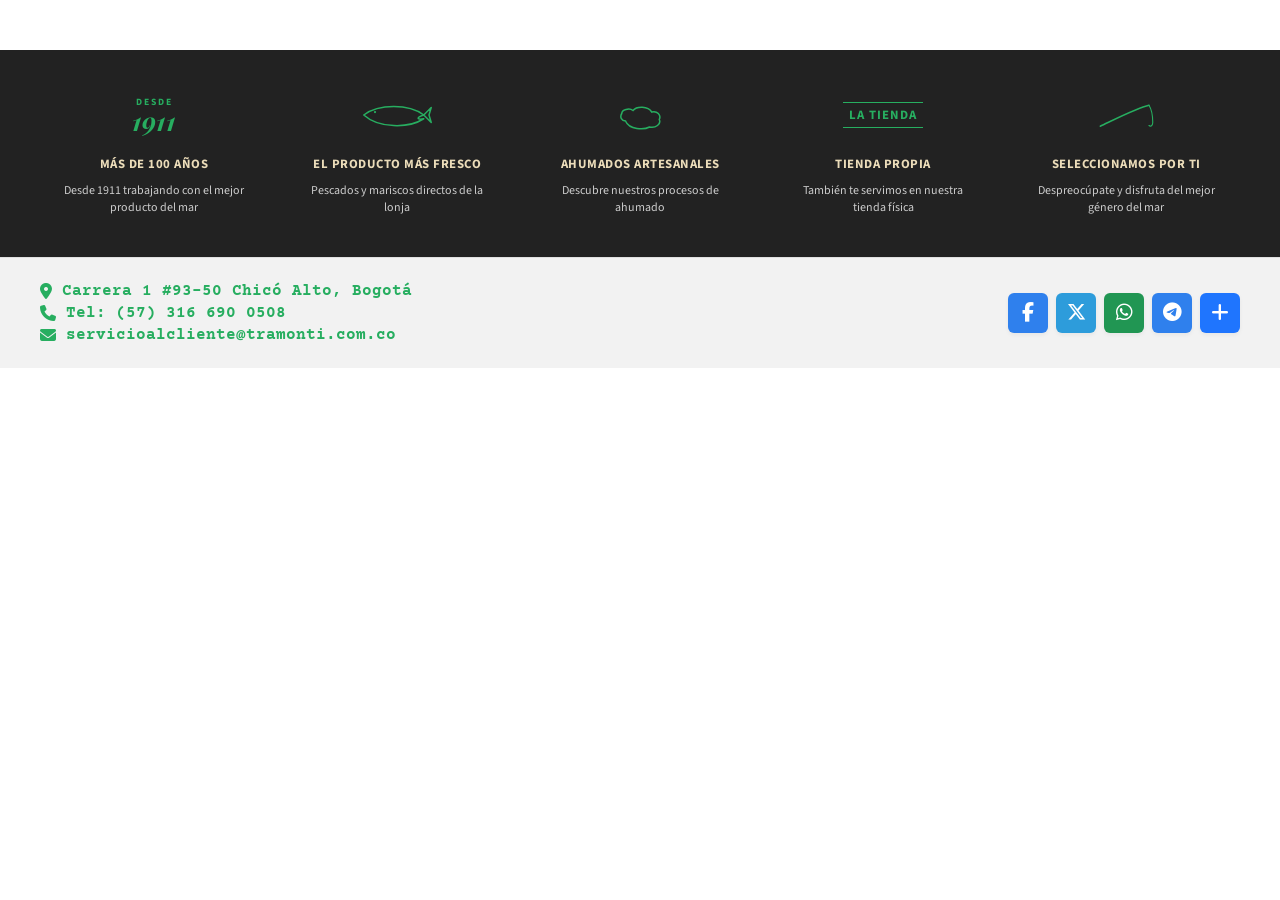
<file: PAGINAS/PIE.html>
<!DOCTYPE html>
<html lang="es">
<head>
    <meta charset="UTF-8">
    <meta name="viewport" content="width=device-width, initial-scale=1.0">
    <title>Footer Idéntico con Gráficos Originales</title>
    <link rel="stylesheet" href="../CSS/PIE.css">
    <!-- Iconos para las redes de la barra inferior -->
    <link rel="stylesheet" href="https://cdnjs.cloudflare.com/ajax/libs/font-awesome/6.4.0/css/all.min.css">
    <link rel="preconnect" href="https://fonts.googleapis.com">
    <link rel="preconnect" href="https://fonts.gstatic.com" crossorigin>
    <link href="https://fonts.googleapis.com/css2?family=Courier+Prime:wght@700&family=Playfair+Display:ital,wght@1,700&family=Source+Sans+3:wght@400;600;700&display=swap" rel="stylesheet">
</head>
<body>

    <!-- TODO EL PIE DE PÁGINA COMPLETAMENTE CORREGIDO -->
    <footer class="pie-pagina-exacto">
        
        <!-- PARTE SUPERIOR (FONDO OSCURITO) -->
        <div class="bloque-caracteristicas">
            <div class="contenedor-caracteristicas">
                
                <!-- 1. Más de 100 años -->
                <div class="item-caracteristica">
                    <div class="dibujo-svg">
                        <span class="txt-desde">DESDE</span>
                        <span class="txt-ano">1911</span>
                    </div>
                    <h3 class="titulo-dorado">MÁS DE 100 AÑOS</h3>
                    <p class="descripcion-blanca">Desde 1911 trabajando con el mejor producto del mar</p>
                </div>

                <!-- 2. Producto más fresco -->
                <div class="item-caracteristica">
                    <div class="dibujo-svg">
                        <svg viewBox="0 0 100 40" class="svg-verde">
                            <path d="M5,20 C25,5 65,5 85,20 C75,23 75,27 85,25 C65,38 25,38 5,20 Z M85,20 L95,10 L92,20 L95,30 Z" fill="none" stroke="#27ae60" stroke-width="2" stroke-linecap="round" stroke-linejoin="round"/>
                            <circle cx="20" cy="16" r="1.5" fill="#27ae60"/>
                        </svg>
                    </div>
                    <h3 class="titulo-dorado">EL PRODUCTO MÁS FRESCO</h3>
                    <p class="descripcion-blanca">Pescados y mariscos directos de la lonja</p>
                </div>

                <!-- 3. Ahumados artesanales -->
                <div class="item-caracteristica">
                    <div class="dibujo-svg">
                        <svg viewBox="0 0 100 40" class="svg-verde">
                            <path d="M30,28 C25,28 22,23 25,18 C25,13 35,10 40,14 C45,8 60,8 65,16 C72,14 78,20 75,26 C78,32 70,38 62,36 C55,40 35,40 30,28 Z" fill="none" stroke="#27ae60" stroke-width="2" stroke-linecap="round"/>
                        </svg>
                    </div>
                    <h3 class="titulo-dorado">AHUMADOS ARTESANALES</h3>
                    <p class="descripcion-blanca">Descubre nuestros procesos de ahumado</p>
                </div>

                <!-- 4. Tienda propia -->
                <div class="item-caracteristica">
                    <div class="dibujo-svg">
                        <div class="caja-tienda-real">LA TIENDA</div>
                    </div>
                    <h3 class="titulo-dorado">TIENDA PROPIA</h3>
                    <p class="descripcion-blanca">También te servimos en nuestra tienda física</p>
                </div>

                <!-- 5. Seleccionamos por ti -->
                <div class="item-caracteristica">
                    <div class="dibujo-svg">
                        <svg viewBox="0 0 100 40" class="svg-verde">
                            <path d="M15,35 C30,28 65,10 80,7" fill="none" stroke="#27ae60" stroke-width="2" stroke-linecap="round"/>
                            <path d="M80,7 C85,15 85,25 85,30 C85,34 82,36 80,34" fill="none" stroke="#27ae60" stroke-width="1.5" stroke-linecap="round"/>
                        </svg>
                    </div>
                    <h3 class="titulo-dorado">SELECCIONAMOS POR TI</h3>
                    <p class="descripcion-blanca">Despreocúpate y disfruta del mejor género del mar</p>
                </div>

            </div>
        </div>

        <!-- PARTE INFERIOR (FONDO CLARO) -->
        <div class="bloque-datos-redes">
            <div class="contenedor-datos-redes">
                
                <!-- Datos con iconos limpios -->
                <div class="datos-contacto-bogota">
                    <p><i class="fa-solid fa-location-dot"></i> Carrera 1 #93-50 Chicó Alto, Bogotá</p>
                    <p><i class="fa-solid fa-phone"></i> Tel: (57) 316 690 0508</p>
                    <p><i class="fa-solid fa-envelope"></i> servicioalcliente@tramonti.com.co</p>
                </div>

                <!-- Botones de redes ordenados -->
                <div class="iconos-redes-sociales">
                    <a href="#" class="boton-red facebook"><i class="fa-brands fa-facebook-f"></i></a>
                    <a href="#" class="boton-red twitter"><i class="fa-brands fa-x-twitter"></i></a>
                    <a href="#" class="boton-red whatsapp"><i class="fa-brands fa-whatsapp"></i></a>
                    <a href="#" class="boton-red telegram"><i class="fa-brands fa-telegram"></i></a>
                    <a href="#" class="boton-red mas-opciones"><i class="fa-solid fa-plus"></i></a>
                </div>

            </div>
        </div>

    </footer>

</body>
</html>
</file>
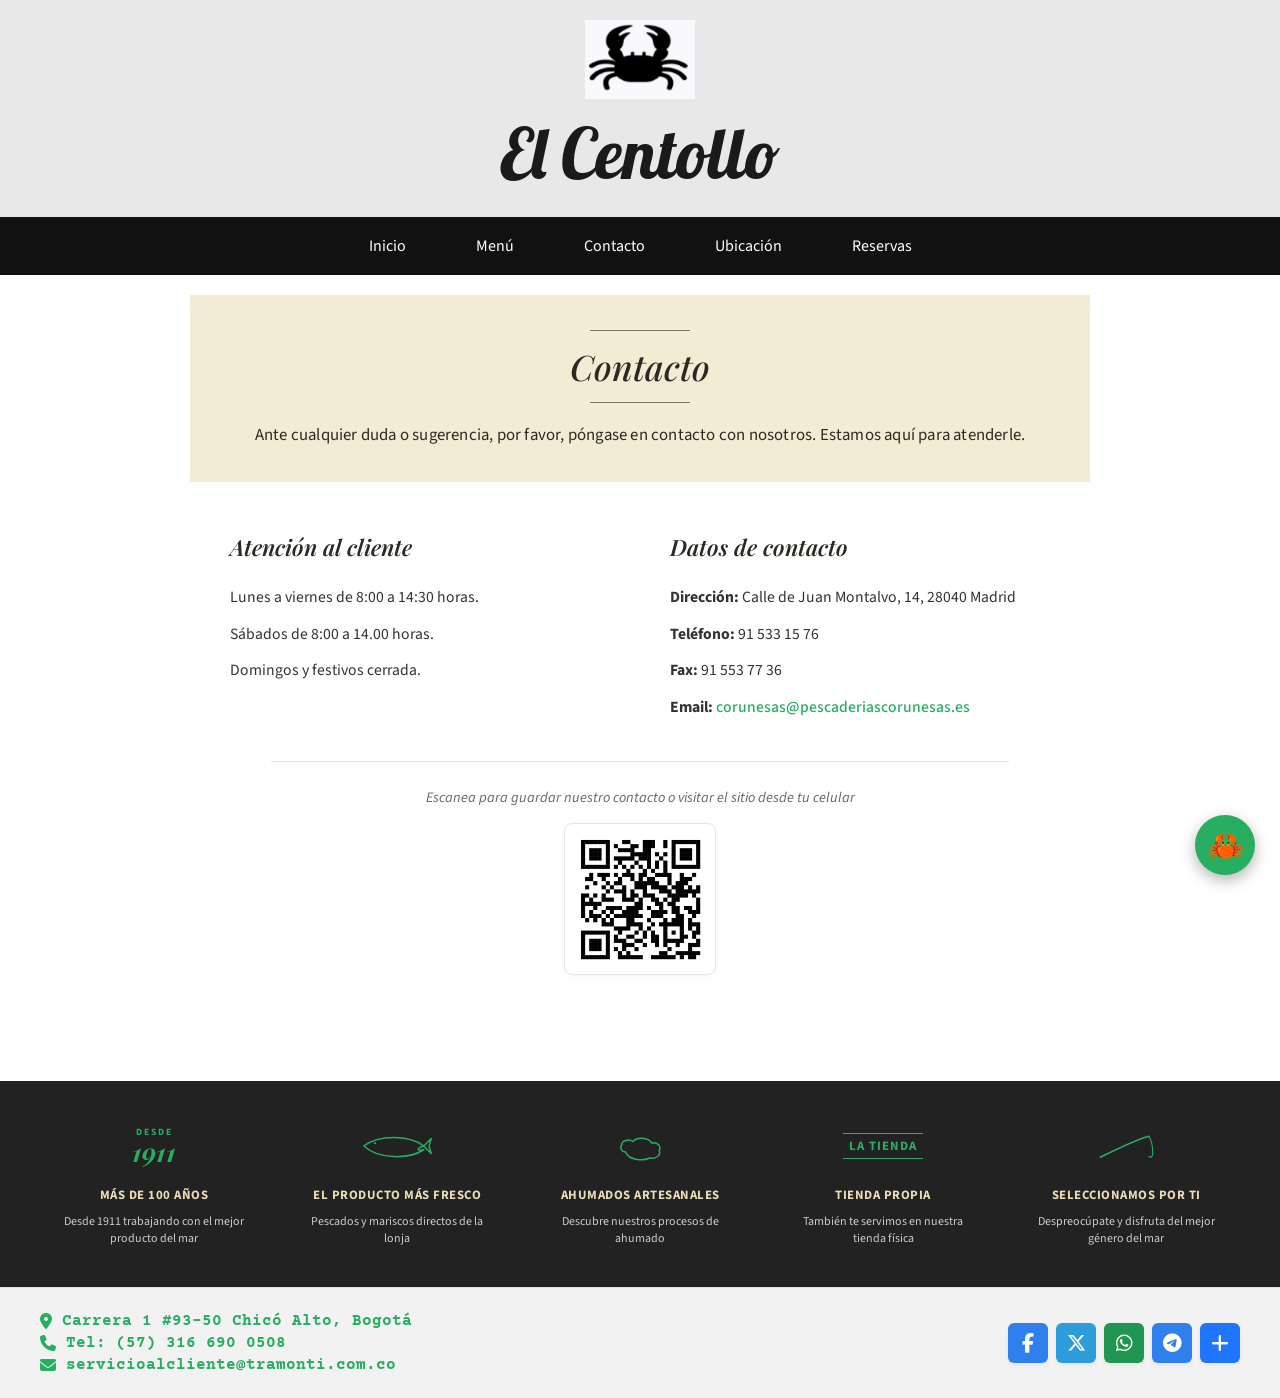
<file: Centollo/PAGINAS/contacto.html>
<!DOCTYPE html>
<html lang="es">
<head>
    <meta charset="UTF-8">
    <meta name="viewport" content="width=device-width, initial-scale=1.0">
    <title>Contacto - Pescaderías Coruñesas</title>
    <!-- Vinculación del CSS por separado -->
    <link rel="stylesheet" href="../CSS/contacto.css">
    <!-- Fuentes elegantes desde Google Fonts -->
    <link rel="preconnect" href="https://fonts.googleapis.com">
    <link rel="preconnect" href="https://fonts.gstatic.com" crossorigin>
    <link href="https://fonts.googleapis.com/css2?family=Playfair+Display:ital,wght@1,500;1,600&family=Source+Sans+3:wght@300;400;500&display=swap" rel="stylesheet">
    <link href="https://fonts.googleapis.com/css2?family=Lobster&display=swap" rel="stylesheet">


<link href="https://fonts.googleapis.com/css2?family=Courier+Prime&display=swap" rel="stylesheet">


<link href="https://fonts.googleapis.com/css2?family=Playfair+Display&display=swap" rel="stylesheet">


<link rel="stylesheet" 
href="https://cdnjs.cloudflare.com/ajax/libs/font-awesome/6.5.1/css/all.min.css">
</head>
<body>



<header>

    <div class="logo">
        <img src="../IMAGENES/logo.png" alt="Logo Cangrejo">
    </div>

    <h1>El Centollo</h1>

</header>


<nav>

<ul>

<li><a href="../index.html">Inicio</a></li>
<li><a href="./menu.html">Menú</a></li>
<li><a href="./contacto.html">Contacto</a></li>
<li><a href="./UBICACION.html">Ubicación</a></li>
<li><a href="./RESERVAS.html">Reservas</a></li>

</ul>

</nav>

    <main class="contacto-container">
        
        <!-- Bloque Superior Beige -->
        <header class="contacto-header">
            <hr class="linea-decorativa">
            <h1 class="titulo-contacto">Contacto</h1>
            <hr class="linea-decorativa">
            <p class="bajada-texto">
                Ante cualquier duda o sugerencia, por favor, póngase en contacto con nosotros. Estamos aquí para atenderle.
            </p>
        </header>

        <!-- Bloque Inferior de dos columnas -->
        <section class="contacto-info-grid">
            
            <!-- Columna Izquierda: Atención al cliente -->
            <div class="columna-info">
                <h2>Atención al cliente</h2>
                <p>Lunes a viernes de 8:00 a 14:30 horas.</p>
                <p>Sábados de 8:00 a 14.00 horas.</p>
                <p>Domingos y festivos cerrada.</p>
            </div>

            <!-- Columna Derecha: Datos de contacto -->
            <div class="columna-info">
                <h2>Datos de contacto</h2>
                <p><strong>Dirección:</strong> Calle de Juan Montalvo, 14, 28040 Madrid</p>
                <p><strong>Teléfono:</strong> 91 533 15 76</p>
                <p><strong>Fax:</strong> 91 553 77 36</p>
                <p class="email-line">
                    <strong>Email:</strong> <a href="mailto:corunesas@pescaderiascorunesas.es" class="email-link">corunesas@pescaderiascorunesas.es</a>
                </p>
            </div>

        </section>

        <!-- Sección Final: Código QR Dinámico -->
        <section class="contacto-qr-section">

    <hr class="linea-decorativa-qr">

    <p class="texto-qr">
        Escanea para guardar nuestro contacto o visitar el sitio desde tu celular
    </p>


    <div class="qr-wrapper">

        <img src="../IMAGENES/QR.png" 
        alt="Código QR de Contacto" 
        class="qr-imagen">

    </div>


</section>

    </main>

    <footer class="pie-pagina-exacto">

    <footer class="pie-pagina-exacto">
        
        <!-- PARTE SUPERIOR (FONDO OSCURITO) -->
        <div class="bloque-caracteristicas">
            <div class="contenedor-caracteristicas">
                
                <!-- 1. Más de 100 años -->
                <div class="item-caracteristica">
                    <div class="dibujo-svg">
                        <span class="txt-desde">DESDE</span>
                        <span class="txt-ano">1911</span>
                    </div>
                    <h3 class="titulo-dorado">MÁS DE 100 AÑOS</h3>
                    <p class="descripcion-blanca">Desde 1911 trabajando con el mejor producto del mar</p>
                </div>

                <!-- 2. Producto más fresco -->
                <div class="item-caracteristica">
                    <div class="dibujo-svg">
                        <svg viewBox="0 0 100 40" class="svg-verde">
                            <path d="M5,20 C25,5 65,5 85,20 C75,23 75,27 85,25 C65,38 25,38 5,20 Z M85,20 L95,10 L92,20 L95,30 Z" fill="none" stroke="#27ae60" stroke-width="2" stroke-linecap="round" stroke-linejoin="round"/>
                            <circle cx="20" cy="16" r="1.5" fill="#27ae60"/>
                        </svg>
                    </div>
                    <h3 class="titulo-dorado">EL PRODUCTO MÁS FRESCO</h3>
                    <p class="descripcion-blanca">Pescados y mariscos directos de la lonja</p>
                </div>

                <!-- 3. Ahumados artesanales -->
                <div class="item-caracteristica">
                    <div class="dibujo-svg">
                        <svg viewBox="0 0 100 40" class="svg-verde">
                            <path d="M30,28 C25,28 22,23 25,18 C25,13 35,10 40,14 C45,8 60,8 65,16 C72,14 78,20 75,26 C78,32 70,38 62,36 C55,40 35,40 30,28 Z" fill="none" stroke="#27ae60" stroke-width="2" stroke-linecap="round"/>
                        </svg>
                    </div>
                    <h3 class="titulo-dorado">AHUMADOS ARTESANALES</h3>
                    <p class="descripcion-blanca">Descubre nuestros procesos de ahumado</p>
                </div>

                <!-- 4. Tienda propia -->
                <div class="item-caracteristica">
                    <div class="dibujo-svg">
                        <div class="caja-tienda-real">LA TIENDA</div>
                    </div>
                    <h3 class="titulo-dorado">TIENDA PROPIA</h3>
                    <p class="descripcion-blanca">También te servimos en nuestra tienda física</p>
                </div>

                <!-- 5. Seleccionamos por ti -->
                <div class="item-caracteristica">
                    <div class="dibujo-svg">
                        <svg viewBox="0 0 100 40" class="svg-verde">
                            <path d="M15,35 C30,28 65,10 80,7" fill="none" stroke="#27ae60" stroke-width="2" stroke-linecap="round"/>
                            <path d="M80,7 C85,15 85,25 85,30 C85,34 82,36 80,34" fill="none" stroke="#27ae60" stroke-width="1.5" stroke-linecap="round"/>
                        </svg>
                    </div>
                    <h3 class="titulo-dorado">SELECCIONAMOS POR TI</h3>
                    <p class="descripcion-blanca">Despreocúpate y disfruta del mejor género del mar</p>
                </div>

            </div>
        </div>

        <!-- PARTE INFERIOR (FONDO CLARO) -->
        <div class="bloque-datos-redes">
            <div class="contenedor-datos-redes">
                
                <!-- Datos con iconos limpios -->
                <div class="datos-contacto-bogota">
                    <p><i class="fa-solid fa-location-dot"></i> Carrera 1 #93-50 Chicó Alto, Bogotá</p>
                    <p><i class="fa-solid fa-phone"></i> Tel: (57) 316 690 0508</p>
                    <p><i class="fa-solid fa-envelope"></i> servicioalcliente@tramonti.com.co</p>
                </div>

                <!-- Botones de redes ordenados -->
                <div class="iconos-redes-sociales">
                    <a href="#" class="boton-red facebook"><i class="fa-brands fa-facebook-f"></i></a>
                    <a href="#" class="boton-red twitter"><i class="fa-brands fa-x-twitter"></i></a>
                    <a href="#" class="boton-red whatsapp"><i class="fa-brands fa-whatsapp"></i></a>
                    <a href="#" class="boton-red telegram"><i class="fa-brands fa-telegram"></i></a>
                    <a href="#" class="boton-red mas-opciones"><i class="fa-solid fa-plus"></i></a>
                </div>

            </div>
        </div>

    </footer>
    
<link rel="stylesheet" href="../CSS/chatbot.css">

<script src="../JS/chatbot.js"></script>
<script src="../JS/contacto.js"></script>
</body>
</html>
</file>
<file: CSS/PIE.css>
/* ==========================================
           RESET BASE PARA EVITAR DESCUADRES
           ========================================== */
        * {
            box-sizing: border-box;
            margin: 0;
            padding: 0;
        }

        body {
            font-family: 'Source Sans 3', sans-serif;
            background-color: #ffffff;
        }

        .pie-pagina-exacto {
            width: 100%;
            margin-top: 50px; /* Separación por si lo pones abajo de otra sección */
        }

        /* ==========================================
           BARRA SUPERIOR (GRIS OSCURO MATE)
           ========================================== */
        .bloque-caracteristicas {
            background-color: #222222; /* Fondo oscuro real */
            padding: 40px 20px;
            display: flex;
            justify-content: center;
        }

        .contenedor-caracteristicas {
            width: 100%;
            max-width: 1200px;
            /* Flexbox obliga a que se alineen en fila horizontal */
            display: flex; 
            justify-content: space-between;
            align-items: flex-start;
            gap: 15px;
        }

        .item-caracteristica {
            flex: 1; /* Distribuye el espacio equitativamente entre los 5 bloques */
            display: flex;
            flex-direction: column;
            align-items: center;
            text-align: center;
        }

        /* Área fija para los dibujos verdes */
        .dibujo-svg {
            height: 50px;
            display: flex;
            flex-direction: column;
            justify-content: center;
            align-items: center;
            margin-bottom: 15px;
            width: 100%;
        }

        .svg-verde {
            width: 75px;
            height: auto;
        }

        /* Dibujo 1: DESDE 1911 */
        .txt-desde {
            color: #27ae60;
            font-size: 0.6rem;
            font-weight: 700;
            letter-spacing: 2px;
            line-height: 1;
        }
        .txt-ano {
            font-family: 'Playfair Display', Georgia, serif;
            color: #27ae60;
            font-size: 1.6rem;
            font-weight: 700;
            font-style: italic;
            line-height: 0.9;
            margin-top: 2px;
        }

        /* Dibujo 4: LA TIENDA */
        .caja-tienda-real {
            border-top: 1.5px solid #27ae60;
            border-bottom: 1.5px solid #27ae60;
            color: #27ae60;
            font-size: 0.8rem;
            font-weight: 700;
            padding: 3px 6px;
            letter-spacing: 1px;
        }

        /* Textos del bloque oscuro */
        .titulo-dorado {
            color: #ebdcb9; /* Color crema suave */
            font-size: 0.8rem;
            font-weight: 700;
            letter-spacing: 0.5px;
            margin: 0 0 10px 0;
            text-transform: uppercase;
        }

        .descripcion-blanca {
            color: #cccccc;
            font-size: 0.75rem;
            line-height: 1.4;
            margin: 0;
            max-width: 180px; /* Evita que el texto se estire feo */
        }

        /* ==========================================
           BARRA INFERIOR (GRIS CLARO / CONTACTO)
           ========================================== */
        .bloque-datos-redes {
            background-color: #f2f2f2; /* Fondo claro real */
            padding: 20px 40px;
            display: flex;
            justify-content: center;
            border-top: 1px solid #e0e0e0;
        }

        .contenedor-datos-redes {
            width: 100%;
            max-width: 1200px;
            display: flex;
            justify-content: space-between; /* Datos izquierda, redes derecha */
            align-items: center;
        }

        /* Fuente de máquina de escribir verde para Bogotá */
        .datos-contacto-bogota {
            font-family: 'Courier Prime', 'Courier New', monospace;
            font-weight: bold;
            font-size: 1rem;
            color: #27ae60;
        }

        .datos-contacto-bogota p {
            margin: 4px 0;
            display: flex;
            align-items: center;
            gap: 10px;
        }

        /* Botones de Redes Sociales Cuadrados */
        .iconos-redes-sociales {
            display: flex;
            gap: 8px;
        }

        .boton-red {
            width: 40px;
            height: 40px;
            border-radius: 6px;
            display: flex;
            justify-content: center;
            align-items: center;
            color: #ffffff;
            font-size: 1.2rem;
            text-decoration: none;
            box-shadow: 0 2px 4px rgba(0,0,0,0.05);
            transition: transform 0.2s ease;
        }

        .facebook { background-color: #2f80ed; }
        .twitter { background-color: #2d9cdb; }
        .whatsapp { background-color: #219653; }
        .telegram { background-color: #2f80ed; }
        .mas-opciones { background-color: #1f75fe; }

        .boton-red:hover {
            transform: translateY(-2px);
        }

        /* ==========================================
           RESPONSIVO: ADAPTABLE A CELULARES
           ========================================== */
        @media (max-width: 800px) {
            .contenedor-caracteristicas {
                flex-direction: column; /* Se apilan solo si la pantalla es muy pequeña */
                align-items: center;
                gap: 30px;
            }
            .contenedor-datos-redes {
                flex-direction: column;
                text-align: center;
                gap: 20px;
            }
            .datos-contacto-bogota p {
                justify-content: center;
            }
        }
</file>
<file: Centollo/CSS/contacto.css>
/* ==========================================
   CONFIGURACIÓN GENERAL
   ========================================== */
body {

    background-color:#ffffff;

    font-family:'Source Sans 3', sans-serif;

    margin:0;

    padding:0;

    color:#1a1a1a;

}
/* ==========================================
   HEADER
========================================== */


header{

    background-color:#e8e8e8;

    text-align:center;

    padding:20px;

}


.logo img{

    width:110px;

    display:block;

    margin:auto;

}


header h1{

    font-family:'Lobster',cursive;

    font-size:70px;

    font-weight:normal;

    margin:10px 0 0;

}
/* ==========================================
   NAV
========================================== */


nav{

background:#111;

}


nav ul{

list-style:none;

display:flex;

justify-content:center;

margin:0;

padding:0;

}


nav li{

padding:18px 35px;

}


nav a{

color:white;

text-decoration:none;

}


nav a:hover{

color:#d4d4d4;

}

.contacto-container {

    width:100%;

    max-width:900px;

    margin:20px auto 0 auto;

}

/* ==========================================
   BLOQUE ENCABEZADO BEIGE
   ========================================== */
.contacto-header {
    background-color: #f3ebd4; /* Tono crema/beige exacto de la referencia */
    padding: 35px 40px;
    text-align: center;
}

.linea-decorativa {
    border: 0;
    border-top: 1px solid #7a7565; /* Línea delgada oscura del título */
    width: 100px;
    margin: 0 auto;
}

.titulo-contacto {
    font-family: 'Playfair Display', Georgia, serif;
    font-style: italic;
    font-weight: 500;
    font-size: 2.2rem;
    color: #2c2924;
    margin: 12px 0;
}

.bajada-texto {
    font-size: 1.05rem;
    color: #2c2924;
    margin-top: 20px;
    margin-bottom: 0;
    letter-spacing: 0.2px;
}

/* ==========================================
   BLOQUE DE COLUMNAS (GRID)
   ========================================== */
.contacto-info-grid {
    display: grid;
    grid-template-columns: 1fr 1fr; /* Divide la pantalla en 2 columnas perfectas */
    gap: 60px; /* Separación central */
    padding: 50px 40px 20px 40px;
    background-color: #ffffff;
}

.columna-info h2 {
    font-family: 'Playfair Display', Georgia, serif;
    font-style: italic;
    font-weight: 600;
    font-size: 1.4rem;
    color: #2c2924;
    margin-top: 0;
    margin-bottom: 22px;
}

.columna-info p {
    font-size: 0.98rem;
    line-height: 1.7;
    color: #333333;
    margin: 0 0 10px 0;
}

/* Estilo del Email */
.email-link {
    color: #27ae60; /* El color verde de la imagen original */
    text-decoration: none;
    font-weight: 500;
    transition: color 0.2s ease, text-decoration 0.2s ease;
}

.email-link:hover {
    color: #1e7e43;
    text-decoration: underline; /* Efecto dinámico al pasar el cursor */
}

/* ==========================================
   SECCIÓN DEL CÓDIGO QR
   ========================================== */
.contacto-qr-section {
    text-align: center;
    padding: 10px 40px 50px 40px;
    background-color: #ffffff;
}

.linea-decorativa-qr {
    border: 0;
    border-top: 1px solid #e4e6eb; /* Divisor muy sutil */
    width: 90%;
    margin: 0 auto 25px auto;
}

.texto-qr {
    font-size: 0.9rem;
    color: #65676b;
    margin-bottom: 15px;
    font-style: italic;
}

.qr-wrapper {
    display: inline-block;
    padding: 10px;
    background: #ffffff;
    border: 1px solid #e4e6eb;
    border-radius: 8px;
    box-shadow: 0 2px 8px rgba(0, 0, 0, 0.04);
    
    /* Transición suave para el efecto hover del QR */
    transition: transform 0.3s ease, box-shadow 0.3s ease;
}

/* Dinamismo Hover: El QR se agranda y flota ligeramente al pasar el mouse */
.qr-wrapper:hover {
    cursor: pointer;
    transform: scale(1.05); 
    box-shadow: 0 6px 16px rgba(0, 0, 0, 0.08);
}

.qr-imagen {
    display: block;
    width: 130px; 
    height: 130px;
}

/* ==========================================
   DISEÑO ADAPTABLE (RESPONSIVO)
   ========================================== */
@media (max-width: 768px) {
    .contacto-info-grid {
        grid-template-columns: 1fr; /* Pone las columnas una abajo de otra en celulares */
        gap: 35px;
        padding: 30px 20px;
    }
    
    .contacto-header {
        padding: 25px 20px;
    }
}
.pie-pagina-exacto {
            width: 100%;
            margin-top: 50px; /* Separación por si lo pones abajo de otra sección */
        }

        /* ==========================================
           BARRA SUPERIOR (GRIS OSCURO MATE)
           ========================================== */
        .bloque-caracteristicas {
            background-color: #222222; /* Fondo oscuro real */
            padding: 40px 20px;
            display: flex;
            justify-content: center;
        }

        .contenedor-caracteristicas {
            width: 100%;
            max-width: 1200px;
            /* Flexbox obliga a que se alineen en fila horizontal */
            display: flex; 
            justify-content: space-between;
            align-items: flex-start;
            gap: 15px;
        }

        .item-caracteristica {
            flex: 1; /* Distribuye el espacio equitativamente entre los 5 bloques */
            display: flex;
            flex-direction: column;
            align-items: center;
            text-align: center;
        }

        /* Área fija para los dibujos verdes */
        .dibujo-svg {
            height: 50px;
            display: flex;
            flex-direction: column;
            justify-content: center;
            align-items: center;
            margin-bottom: 15px;
            width: 100%;
        }

        .svg-verde {
            width: 75px;
            height: auto;
        }

        /* Dibujo 1: DESDE 1911 */
        .txt-desde {
            color: #27ae60;
            font-size: 0.6rem;
            font-weight: 700;
            letter-spacing: 2px;
            line-height: 1;
        }
        .txt-ano {
            font-family: 'Playfair Display', Georgia, serif;
            color: #27ae60;
            font-size: 1.6rem;
            font-weight: 700;
            font-style: italic;
            line-height: 0.9;
            margin-top: 2px;
        }

        /* Dibujo 4: LA TIENDA */
        .caja-tienda-real {
            border-top: 1.5px solid #27ae60;
            border-bottom: 1.5px solid #27ae60;
            color: #27ae60;
            font-size: 0.8rem;
            font-weight: 700;
            padding: 3px 6px;
            letter-spacing: 1px;
        }

        /* Textos del bloque oscuro */
        .titulo-dorado {
            color: #ebdcb9; /* Color crema suave */
            font-size: 0.8rem;
            font-weight: 700;
            letter-spacing: 0.5px;
            margin: 0 0 10px 0;
            text-transform: uppercase;
        }

        .descripcion-blanca {
            color: #cccccc;
            font-size: 0.75rem;
            line-height: 1.4;
            margin: 0;
            max-width: 180px; /* Evita que el texto se estire feo */
        }

        /* ==========================================
           BARRA INFERIOR (GRIS CLARO / CONTACTO)
           ========================================== */
        .bloque-datos-redes {
            background-color: #f2f2f2; /* Fondo claro real */
            padding: 20px 40px;
            display: flex;
            justify-content: center;
            border-top: 1px solid #e0e0e0;
        }

        .contenedor-datos-redes {
            width: 100%;
            max-width: 1200px;
            display: flex;
            justify-content: space-between; /* Datos izquierda, redes derecha */
            align-items: center;
        }

        /* Fuente de máquina de escribir verde para Bogotá */
        .datos-contacto-bogota {
            font-family: 'Courier Prime', 'Courier New', monospace;
            font-weight: bold;
            font-size: 1rem;
            color: #27ae60;
        }

        .datos-contacto-bogota p {
            margin: 4px 0;
            display: flex;
            align-items: center;
            gap: 10px;
        }

        /* Botones de Redes Sociales Cuadrados */
        .iconos-redes-sociales {
            display: flex;
            gap: 8px;
        }

        .boton-red {
            width: 40px;
            height: 40px;
            border-radius: 6px;
            display: flex;
            justify-content: center;
            align-items: center;
            color: #ffffff;
            font-size: 1.2rem;
            text-decoration: none;
            box-shadow: 0 2px 4px rgba(0,0,0,0.05);
            transition: transform 0.2s ease;
        }

        .facebook { background-color: #2f80ed; }
        .twitter { background-color: #2d9cdb; }
        .whatsapp { background-color: #219653; }
        .telegram { background-color: #2f80ed; }
        .mas-opciones { background-color: #1f75fe; }

        .boton-red:hover {
            transform: translateY(-2px);
        }

        /* ==========================================
           RESPONSIVO: ADAPTABLE A CELULARES
           ========================================== */
        @media (max-width: 800px) {
            .contenedor-caracteristicas {
                flex-direction: column; /* Se apilan solo si la pantalla es muy pequeña */
                align-items: center;
                gap: 30px;
            }
            .contenedor-datos-redes {
                flex-direction: column;
                text-align: center;
                gap: 20px;
            }
            .datos-contacto-bogota p {
                justify-content: center;
            }
        }
</file>
<file: Centollo/CSS/chatbot.css>
/* BOTÓN CHAT */

.chatbot-btn{

position:fixed;

right:25px;

bottom:25px;

width:60px;

height:60px;

border-radius:50%;

background:#27ae60;

color:white;

font-size:30px;

border:none;

cursor:pointer;

z-index:9999;

box-shadow:0 5px 15px rgba(0,0,0,.3);

}




/* CAJA CHAT */


.chatbot{

position:fixed;

right:25px;

bottom:100px;

width:330px;

height:430px;

background:white;

border-radius:15px;

box-shadow:0 10px 30px rgba(0,0,0,.3);

display:none;

flex-direction:column;

overflow:hidden;

z-index:9999;

}



/* HEADER */


.chat-header{


background:#222;

color:white;

padding:15px;

font-family:'Lobster',cursive;

font-size:22px;

display:flex;

justify-content:space-between;


}



.cerrar-chat{

cursor:pointer;

font-size:25px;

}



/* MENSAJES */


.chat-body{


flex:1;

padding:15px;

overflow-y:auto;

font-size:14px;


}



.bot{

background:#f3ebd4;

padding:10px;

border-radius:10px;

margin-bottom:10px;


}



.usuario{


background:#27ae60;

color:white;

padding:10px;

border-radius:10px;

margin-bottom:10px;

margin-left:50px;


}



/* INPUT */


.chat-input{


display:flex;

border-top:1px solid #ddd;


}



.chat-input input{


flex:1;

border:none;

padding:12px;

outline:none;


}

.preguntas-chat{


display:flex;

flex-direction:column;

gap:10px;

margin-top:20px;


}



.preguntas-chat button{


background:#f3ebd4;

border:1px solid #27ae60;

padding:12px;

border-radius:10px;

font-size:14px;

cursor:pointer;

text-align:left;

transition:.3s;


}



.preguntas-chat button:hover{


background:#27ae60;

color:white;

transform:translateX(5px);


}

.chat-input button{


background:#27ae60;

color:white;

border:none;

padding:10px;

cursor:pointer;


}
.opciones-chat{


display:flex;

flex-wrap:wrap;

gap:8px;

margin-top:15px;


}



.opciones-chat button{


background:#f3ebd4;

border:1px solid #27ae60;

color:#222;

padding:8px;

border-radius:20px;

cursor:pointer;

font-size:12px;


}



.opciones-chat button:hover{


background:#27ae60;

color:white;


}
</file>
